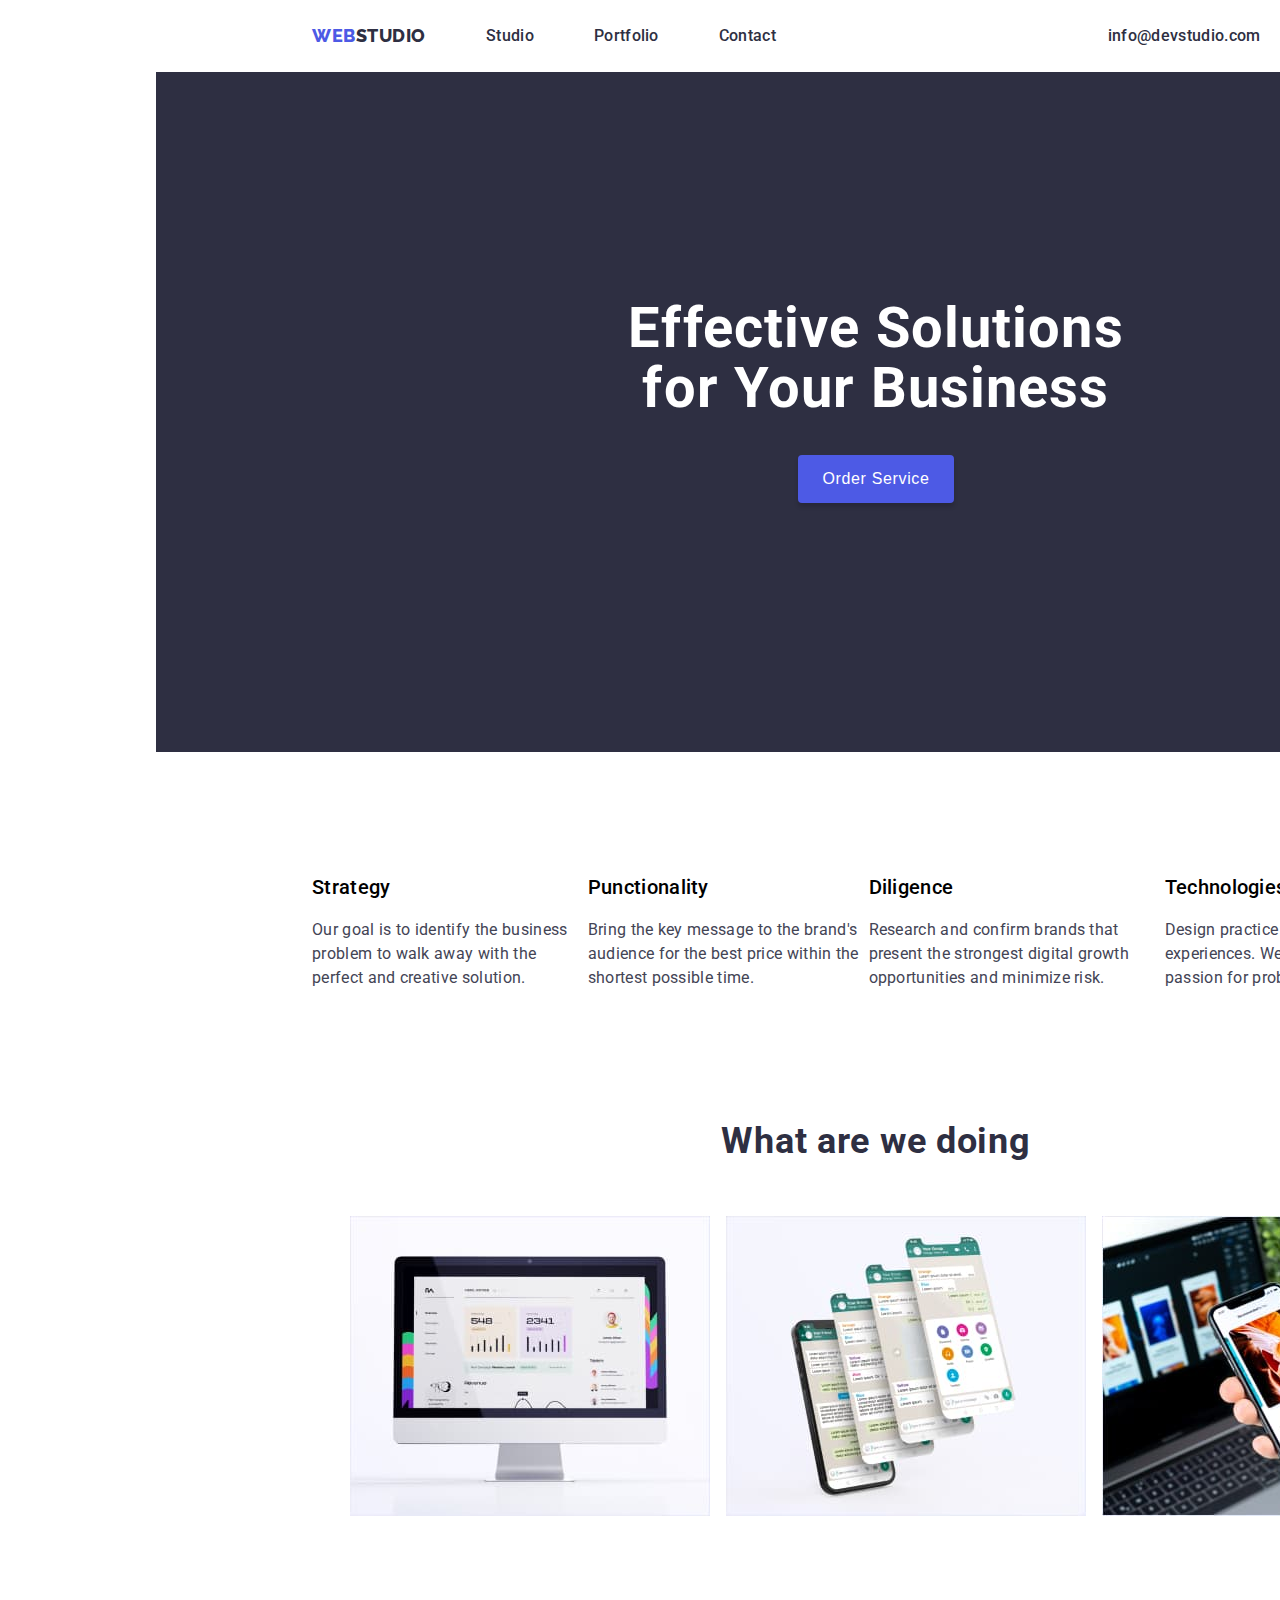
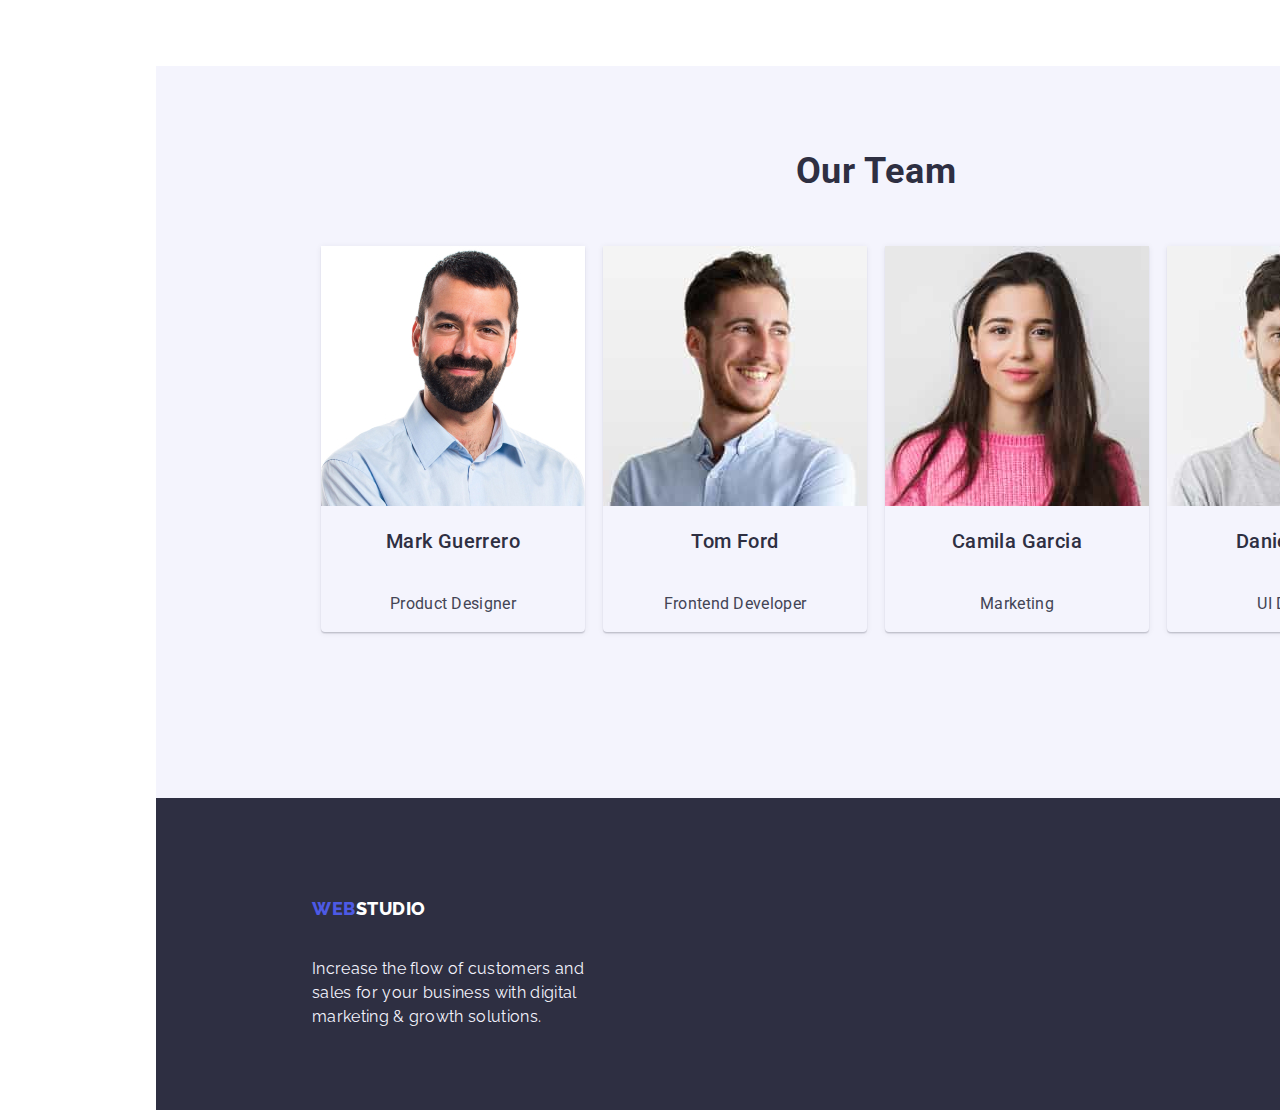
<file: index.html>
<!DOCTYPE html>
<html lang="en">
    <body class="box">
        <head>
            <meta charset="UTF-8" />
            <meta name="viewport" content="width=device-width" />
            <meta name="description" content="WEBSITESTUDIO" />
            <title>Homework 03</title>
            <link rel="preconnect" href="https://fonts.googleapis.com">
            <link rel="preconnect" href="https://fonts.gstatic.com" crossorigin>
            <link href="https://fonts.googleapis.com/css2?family=Raleway:wght@800&family=Roboto:wght@400;500;700;900&display=swap" rel="stylesheet">
            <link rel="stylesheet" href="./css/styles.css" />
        </head>    
        <!--Main Header-->
        <header class="container d-flex">
            <div class="d-flex">
                <a href="#" class="logo"><span>WEB</span>STUDIO </a>

                <!-- Navigation Links -->
                <nav>
                    <ul class="main-header-menu">
                        <li class="main-header-menu-item">
                        <a class="main-header-menu-item-link" href="http://127.0.0.1:5500/index.html#Studio">Studio </a>
                        </li>             
                        <li class="main-header-menu-item">
                        <a class="main-header-menu-item-link" href="http://127.0.0.1:5500/Portfolio.html#Portfolio">Portfolio </a>
                            </li>                               
                        <li class="main-header-menu-item">
                        <a class="main-header-menu-item-link" href="#Contact">Contact </a>
                        </li>                  
                    </ul>
                </nav>
                <!-- End of Navigation Links -->
                    <!-- Contacts -->
                <ul class="main-ctas">
                    <li class="main-ctas-item">
                    <a class="main-ctas-item-link" href="mailto:info@devstudio.com">info@devstudio.com </a>
                    </li>           
                    <li class="main-ctas-item">
                    <a class="main-ctas-item-link" href="Tel:+1(000)1111111">+1 (000)111-11-11 </a>
                    </li>
                </ul>
                
            </div>
        <!-- End of Contacts -->
        </header>
        <!-- End of main header -->
        <main>
        <!-- Hero Section -->
        <section class="hero dark">
            <h1>Effective Solutions<br> for Your Business</h1>   
            <button class="button" type="button">Order Service</button>        
        </section>
        <!-- Benefits Section-->
        <section class="benefits">        
            <ul class="container">
                <li>Strategy
                    <p>Our goal is to identify the business problem to walk away with the perfect and creative solution.</p>
                </li>
                <li>Punctionality
                    <p>Bring the key message to the brand's audience for the best price within the shortest possible time.</p>
                </li>
                <li>Diligence
                    <p>Research and confirm brands that present the strongest digital growth opportunities and minimize risk.</p>
                </li>
                <li>Technologies
                    <p>Design practice focused on digital experiences. We bring forth a deep passion for problem-solving.</p>
                </li>
            </ul>
        </section>
        <!-- What we do section -->
        <section class="about">
            <h2>What are we doing</h2>              
                <ul class="about-gadget">
                    <li class="gadget-image"><img  src="images/monitor.jpg" alt="computer monitor"></li>
                    <li class="gadget-image"><img  src="images/cellphone.jpg" alt="Cellphone"></li>
                    <li class="gadget-image"><img  src="images/laptop.jpg" alt="Laptop" ></li>
                </ul>
        </section>
        <!-- Team Section -->
        <section class=team>
            <h2>Our Team</h2>
                <ul Class="team-section"> 
                    <li class="list-team"><img src="images/mark.jpg" alt="Mark Guerero" width="264" height="260">
                        <h3>Mark Guerrero</h3>
                        <p>Product Designer</p>
                    </li>
                    <li class="list-team"><img src="images/tom.jpg" alt="Tom Ford" width="264" height="260">
                        <h3>Tom Ford</h3>
                        <p>Frontend Developer</p>
                    </li>
                    <li class="list-team"><img src="images/camila.jpg" alt="Camila Garcia" width="264" height="260">
                        <h3>Camila Garcia</h3>
                        <p>Marketing</p>
                    </li>
                    <li class="list-team"><img src="images/daniel.jpg" alt="Daniel Wilson" width="264" height="260">
                        <h3>Daniel Wilson</h3>
                        <p>UI Designer</p>
                    </li>
                </ul>
        </section>
        </main>
        <!-- End of Main -->
        <footer>
            <div class="footer">
                <a href="#" class="footer"><span>WEB</span>STUDIO </a>
                <p>Increase the flow of customers and<br> 
                sales for your business with digital<br> 
                marketing & growth solutions.</p>
            </div>
        </footer>
    
        
    </body>
   
</html>
</file>
<file: css/styles.css>
:root {
    --iris: #4D5AE5;
    --navy-blue: #2E2F42;
    --white: #FFF;
    --slate: #434455;
    --cloud: #F4F4FD;
    --cornflower: #E7E9FC;
       
    
}

.box {
    border: none;
    width: 1440px;
    height: 2592px;
    background: var(--white);
    margin-left: 156px;
    margin-right: 156px;
    border-bottom: 1px solid var(--cornflower);
}
.box-1 {
        border: none;
        width: 1440px;
        height: 2072px;
        background: var(--white);
        margin-left: 156px;
        margin-right: 156px;
        border-bottom: 1px solid var(--cornflower);
        
    }
.d-flex {
    width: 1440px;
    height: 72px;
    display: flex;
    align-items: center;
    justify-content: space-around;
    margin-right: 0;
    padding-right: 0;
    }
.logo {
    text-decoration: none;
    color: var(--navy-blue);
    font-family: Raleway;
    font-size: 18px;
    font-weight: 800;
    line-height: 1.31;
    /* 116.667% */
    letter-spacing: 0.54px;
    text-transform: uppercase;
    width: 44px;
    justify-content: center;
    padding-left: 156px;
}

.logo span {
    color: var(--iris);
    width: 71px;
    justify-content: center;
}
.main-header-menu {
    display: inline-flex;
    font-size: 16px;
    font-weight: 500;
    line-height: 1.5em;
    letter-spacing: 0.4px;
    gap: 40px;
    letter-spacing: 0.32px;
    justify-content: center;
    list-style-type: none;
}

.main-ctas {
    display: inline-flex;
    font-size: 16px;
    font-weight: 500;
    line-height: 1.5em;
    letter-spacing: 0.4px;
    gap: 40px;
    letter-spacing: 0.32px;
    list-style-type: none;
    padding-right: 156px;
}

.container {
    display: inline-flex;     
    font-size: 16px;
    font-weight: 500;
    line-height: 1.5em;
    letter-spacing: 0.4px;
    gap: 8px;
    letter-spacing: 0.32px;
    justify-content: center;
    text-decoration: none;
    list-style: none;
    align-items: center;
    }
ul.container {
    display: flex;
    justify-content: center;
    align-content: center;
    font-size: 20px;
    flex-direction: row;
    padding-left: 0;
    margin-left: 156px;
    margin-right: 156px;
    margin-top: 120px;
    }

.container p {
    text-align: left;
    }

.main-header-menu-item-link {
    color: var(--navy-blue);
    list-style: none;
    text-decoration: none;         
    padding: 10px;
    border: 16px;
    gap: 40px;
    width: auto;
    margin-left: auto;
    }

.main-header-menu {
    margin-right: 0;
    margin-left: 80px;
    }

.main-ctas {
    margin-right: 0;
    margin-left: auto;
    }

.main-ctas-item-link {
    color: var(--navy-blue);
    list-style: none;
    text-decoration: none;
    letter-spacing: 0.32px;
    
    }

.about-gadget {
    display: flex;
    justify-content: space-around;
    align-items: center;
    padding-left: 0;
    margin-left: 156px;
    margin-right: 156px;
    padding-bottom: 120px;
    }

.gadget-image {
    display: inline-flex;
    align-items: center;
    width: 300px;      
    gap: 24px;
    list-style-type: none;
    justify-content: space-around;
    border: 1px solid var(--CORNFLOWER);
    padding-left: 0;
    text-decoration: none;        
   }
 
body {
    font-family: Roboto;
    margin: 0;
    }

.hero {
    background-color: var(--navy-blue);
    text-align: center;
    width: 1440px;
    height: 200px;
    flex-direction: flex-start;
    padding-top: 188px;
    padding-bottom: 292px;
    }
   
.dark {
    background-color: var(--navy-blue);
        
    }

h1 {
    color: var(--white);
    font-size: 56px;
    font-weight: 700;
    line-height: 60px;       
    letter-spacing: 1.12px;         
    }

.portfolio-button {
    margin-left: 410px;
    margin-right: 362px;
    margin-top: 96px;
    margin-bottom: 72px;
    }

button {
    border-radius: 4px;
    background-color: var(--iris);
    box-shadow: 0px 4px 4px 0px rgba(0, 0, 0, 0.15);
    color: var(--white);
    font-size: 16px;
    font-weight: 500;
    line-height: 24px;       
    letter-spacing: 0.64px;
    border: none;
    padding: 12px 24px;
    gap: 10px;
    }
.button-1 {
    display: inline-flex;        
    color: var(--IRIS, #4D5AE5);
    text-align: center;       
    font-family: Roboto;
    font-size: 16px;        
    font-weight: 500;
    line-height: 24px;           
    letter-spacing: 0.64px;   
    padding: 12px 24px;
    margin-left: 12px;
    margin-right: 12px;   
    border-radius: 4px;
    border: 1px solid var(--CORNFLOWER, #E7E9FC);
    background: var(--CLOUD, #F4F4FD);
    }

ul .li {
    text-decoration: none;
    list-style-type: none;
    padding:0;
    margin: 0;
    display: flex;
    align-items: center;
    justify-content: space-around;
    }
h2 {
    /* Header 2 */
    text-align: center;
    color: var(--navy-blue);       
        
    font-size: 36px;
    font-weight: 700;
    line-height: 2.5em;       
    letter-spacing: 0.72px;
    padding-top: 60px;  
    }

.team {
    width: 1440px;
    height: 732px;
    background: var(--cloud);

    }

.team-section {
    text-decoration: none;
    list-style-type: none;
    display: flex;
    align-items: center;
    justify-content: space-around;
    padding-left: 0;
    margin-left: 156px;
    margin-right: 156px;
    margin-bottom: 120px;
        
    }

.list-team {
    display: inline-flex;
    padding: 0;
    flex-direction: column;
    list-style-type: none;
    text-decoration: none;
    border-radius: 0px 0px 4px 4px;        
    box-shadow: 0px 2px 1px 0px rgba(46, 47, 66, 0.08), 0px 1px 1px 0px rgba(46, 47, 66, 0.16), 0px 1px 6px 0px rgba(46, 47, 66, 0.08);
    }
.services {
    text-decoration: none;
    list-style-type: none;
    padding-right: 0;
    flex-direction: column;
    padding-left: 0;
    margin-left: 132px;
    margin-right: 144px;
    margin-bottom: 120px;
    width: 1440px;
    align-items: center;
    justify-content: space-around;         
    }

.services-offered {
    display: inline-flex;
    margin-left: 12px; 
    margin-right: 12px;      
    width: 360px;
    flex-direction: column;
    list-style-type: none;
    text-decoration: none;             
    border-radius: 0px 0px 4px 4px;    
    box-shadow: 0px 2px 1px 0px rgba(46, 47, 66, 0.08), 0px 1px 1px 0px rgba(46, 47, 66, 0.16), 0px 1px 6px 0px rgba(46, 47, 66, 0.08);
    }
h3 {
    /* Header 3 */
    color: var(--navy-blue);     
    line-height: 1.5;
    letter-spacing: 0.72px;    
    font-size: 20px;       
    font-weight: 500;      
        /* 120% */
    letter-spacing: 0.4px;
    list-style-type: none;
    text-decoration: none;
    text-align: center;
    }

h4 {
    /* Header 4 */
    color: var(--navy-blue);
    line-height: 0;
    letter-spacing: 0.72px;
    font-size: 20px;
    font-weight: 500;
    letter-spacing: 0.4px;
    list-style-type: none;
    text-decoration: none;
    text-align: left;
    padding-top: 32px;
}

p {
    color: var(--slate); 
    font-size: 16px;
    font-weight: 400;
    line-height: 1.5;        
    letter-spacing: 0.32px;
    text-align: center;                
    }

p.apps {
    color: var(--slate);
    margin-top: 0;
    padding-top: 0;
    padding-bottom: 32px;

    /* Body */

    font-size: 16px;
    font-weight: 400;
    line-height: 0;
    /* 150% */
    letter-spacing: 0.32px;
    text-align: left;


}

footer {
       
    text-decoration: none;
    font-family: Raleway;
    font-size: 18px;
    background: var(--navy-blue);
    font-weight: 800;
    line-height: 21px;
        /* 116.667% */
    letter-spacing: 0.54px;  
    height: 312px;          
    }
.footer {
    text-decoration: none;
    color: var(--white); 
    padding-top: 100px;
            
    }
    
.footer span {
    color: var(--iris); 
    margin-left: 156px;
    text-align: left;
     padding-top: 100px;
           
    }
.footer p {
    text-decoration: none;
    color: var(--cloud);
    font-size: 16px;
    font-weight: 400;
    line-height: 1.5;
      /* 150% */
    letter-spacing: 0.32px;
    padding-top: 22px;
    margin-left: 156px;
    text-align: left;
    margin-bottom: 100px;
           
    }
</file>
